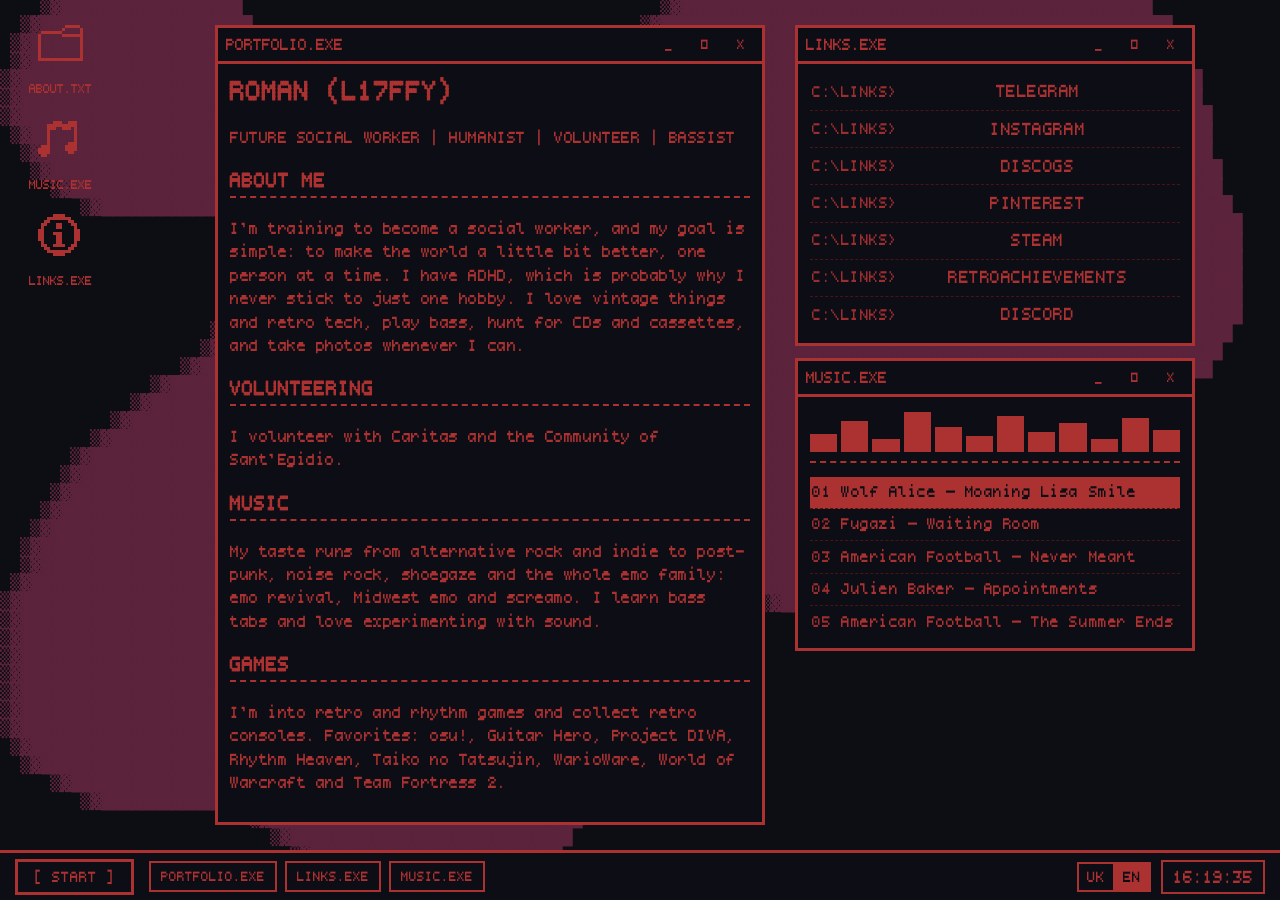
<file: index.html>
<!DOCTYPE html>
<html lang="uk">
<head>
    <meta charset="UTF-8">
    <meta name="viewport" content="width=device-width, initial-scale=1, viewport-fit=cover">
    <title>PORTFOLIO.EXE</title>
    <link rel="stylesheet" href="style.css?v=4">
</head>
<body>

    <!-- --- ТУТ ПІДКЛЮЧАЄТЬСЯ ТВІЙ HTML ФОН --- -->
    <iframe src="lavalamp.html" class="background-frame" title="Background animation" data-i18n-title="bg.frame" aria-hidden="true" tabindex="-1"></iframe>

    <!-- ===== Стейдж: вся композиція (іконки + вікна) центрується як єдине ціле ===== -->
    <div class="desktop-stage">

    <!-- ===== Окно 1: PORTFOLIO ===== -->
    <div id="os-window" class="window">
        <div id="title-bar" class="title-bar">
            <span class="title-text">PORTFOLIO.EXE</span>
            <div class="controls">
                <button class="btn-min">_</button>
                <button class="btn-max">☐</button>
                <button class="btn-close">X</button>
            </div>
        </div>

        <div class="window-body">
            <header>
                <h1>ROMAN (L17FFY)</h1>
                <p data-i18n="about.tagline">FUTURE SOCIAL WORKER | HUMANIST | VOLUNTEER | BASSIST</p>
            </header>

            <section>
                <h2 data-i18n="about.h">ABOUT ME</h2>
                <p data-i18n="about.text">I’m training to become a social worker, and my goal is simple: to make the world a little bit better, one person at a time. I have ADHD, which is probably why I never stick to just one hobby. I love vintage things and retro tech, play bass, hunt for CDs and cassettes, and take photos whenever I can.</p>
            </section>

            <section>
                <h2 data-i18n="exp.h">VOLUNTEERING</h2>
                <p data-i18n="exp.text">I volunteer with Caritas and the Community of Sant’Egidio.</p>
            </section>

            <section>
                <h2 data-i18n="music.h">MUSIC</h2>
                <p data-i18n="music.text">My taste runs from alternative rock and indie to post-punk, noise rock, shoegaze and the whole emo family: emo revival, Midwest emo and screamo. I learn bass tabs and love experimenting with sound.</p>
            </section>

            <section>
                <h2 data-i18n="games.h">GAMES</h2>
                <p data-i18n="games.text">I’m into retro and rhythm games and collect retro consoles. Favorites: osu!, Guitar Hero, Project DIVA, Rhythm Heaven, Taiko no Tatsujin, WarioWare, World of Warcraft and Team Fortress 2.</p>
            </section>
        </div>
    </div>

    <!-- ===== Окно 2: LINKS (терминал) ===== -->
    <div id="links-window" class="window">
        <div class="title-bar">
            <span class="title-text">LINKS.EXE</span>
            <div class="controls">
                <button class="btn-min">_</button>
                <button class="btn-max">☐</button>
                <button class="btn-close">X</button>
            </div>
        </div>

        <div class="window-body">
            <ul class="terminal-list">
               <li><a href="https://t.me/l17ffy" target="_blank">TELEGRAM <span class="arrow">→</span></a></li>
               <li><a href="https://instagram.com/l17ffy" target="_blank">INSTAGRAM <span class="arrow">→</span></a></li>
               <li><a href="https://www.discogs.com/user/l17ffy" target="_blank">DISCOGS <span class="arrow">→</span></a></li>
               <li><a href="https://www.pinterest.com/l17ffy" target="_blank">PINTEREST <span class="arrow">→</span></a></li>
               <li><a href="https://steamcommunity.com/id/l17ffy" target="_blank">STEAM <span class="arrow">→</span></a></li>
               <li><a href="https://retroachievements.org/user/l17ffy" target="_blank">RETROACHIEVEMENTS <span class="arrow">→</span></a></li>
               <li><a href="https://discord.com/users/l17ffy" target="_blank">DISCORD <span class="arrow">→</span></a></li>
            </ul>
          
        </div>
    </div>

    <!-- ===== Окно 3: MUSIC (плеєр з еквалайзером) ===== -->
    <div id="music-window" class="window">
        <div class="title-bar">
            <span class="title-text">MUSIC.EXE</span>
            <div class="controls">
                <button class="btn-min">_</button>
                <button class="btn-max">☐</button>
                <button class="btn-close">X</button>
            </div>
        </div>

        <div class="window-body">
            <div class="equalizer">
                <span></span><span></span><span></span><span></span>
                <span></span><span></span><span></span><span></span>
                <span></span><span></span><span></span><span></span>
            </div>
            <!-- Плейлист генерується рандомно в script.js (renderRandomPlaylist) -->
            <ul class="playlist" id="playlist"></ul>
        </div>
    </div>

    <!-- ===== Іконки робочого столу ===== -->
    <!-- Іконки з твого спрайту icons/icons-sprite.png (3 комірки 17x15px, іконка по центру) -->
    <div class="desktop-icons">
        <div class="desktop-icon" data-target="os-window" tabindex="0" role="button">
            <span class="icon-frame"><span class="icon-img icon-about"></span></span>
            <span class="icon-label">ABOUT.TXT</span>
        </div>
        <div class="desktop-icon" data-target="music-window" tabindex="0" role="button">
            <span class="icon-frame"><span class="icon-img icon-music"></span></span>
            <span class="icon-label">MUSIC.EXE</span>
        </div>
        <div class="desktop-icon" data-target="links-window" tabindex="0" role="button">
            <span class="icon-frame"><span class="icon-img icon-links"></span></span>
            <span class="icon-label">LINKS.EXE</span>
        </div>
    </div>

    </div> <!-- /.desktop-stage -->

    <!-- ===== Таскбар ===== -->
    <div class="taskbar">
        <button id="start-btn" class="start-btn">[ START ]</button>
        <div id="taskbar-windows" class="taskbar-windows"></div>
        <div class="lang-switch" role="group" title="Language" data-i18n-title="lang.label">
            <button type="button" class="lang-btn" data-lang="uk">UK</button><button type="button" class="lang-btn" data-lang="en">EN</button>
        </div>
        <div id="taskbar-clock" class="taskbar-clock">00:00:00</div>
    </div>

    <script src="songs.js"></script>
    <script src="script.js"></script>
    <script src="i18n.js"></script>
</body>
</html>
</file>
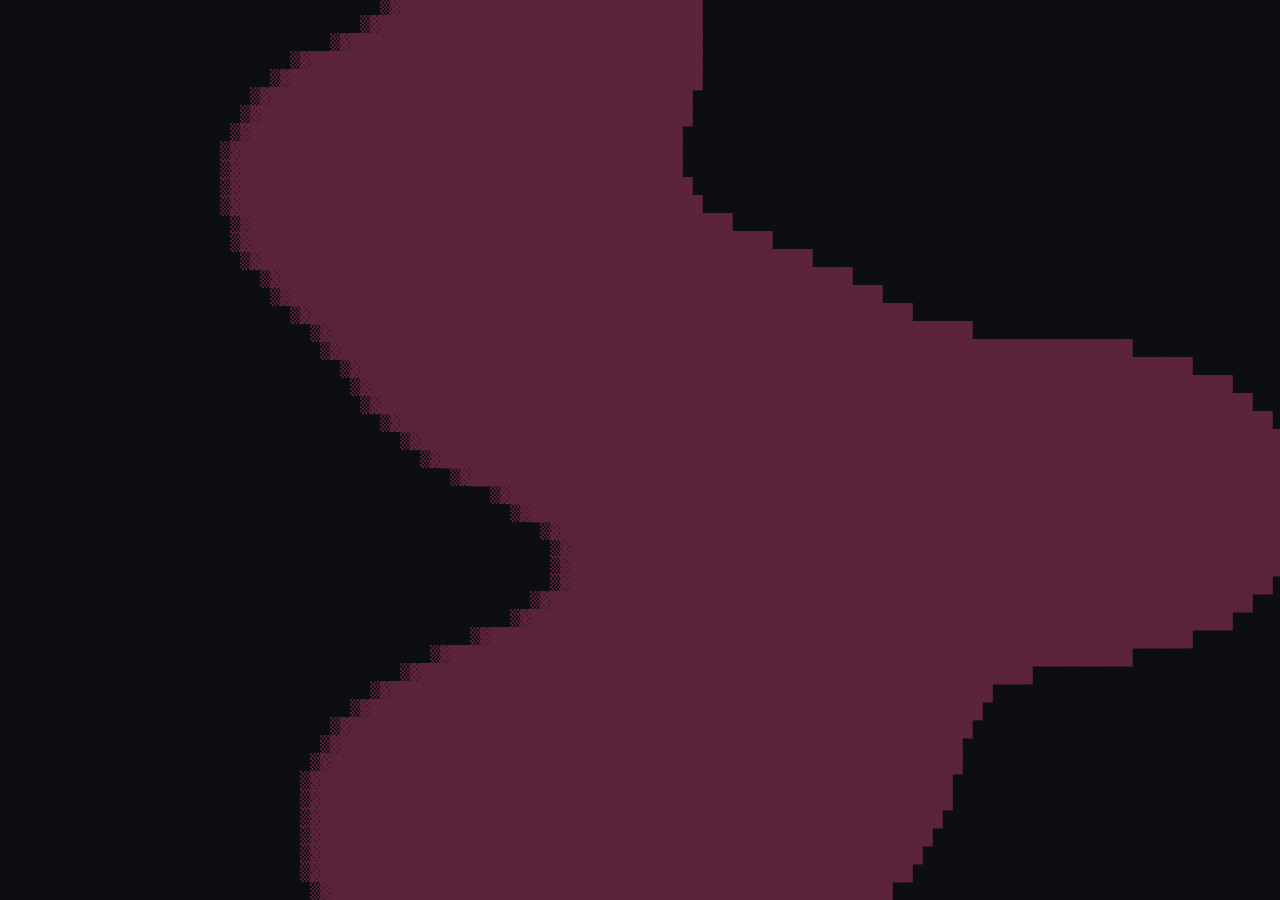
<file: lavalamp.html>
<!DOCTYPE html>
<html lang="uk">
<head>
    <meta charset="UTF-8">
    <meta name="viewport" content="width=device-width, initial-scale=1, viewport-fit=cover">
    <title>Background</title>
    <style>
        body {
            margin: 0;
            overflow: auto; 
            color: #FFFFFF;
        }
        
        /* Робимо канвас фіксованим фоном */
        #term {
            position: fixed;
            top: 0;
            left: 0;
            width: 100vw;
            height: 100vh;
            z-index: -1; 
            display: block;
        }
    </style>
</head>
<body>
    <canvas id="term"></canvas>

    <script src="i18n.js"></script>
    <script>
        // ==========================================
        // НАЛАШТУВАННЯ (ЗМІНЮЙ ЦІ ЗНАЧЕННЯ)
        // ==========================================
        const CONFIG_BG_COLOR = "#0d0d14";   // Колір фону
        const CONFIG_LAVA_COLOR = "#5c243c"; // Колір лави
        const CONFIG_CHAR = "▒▓█";             // Символ лави
        // ==========================================

        document.body.style.backgroundColor = CONFIG_BG_COLOR;

        // --- Constants & Enums (Mapped from termbox) ---
        const TB_BLACK = 0, TB_RED = 1, TB_GREEN = 2, TB_YELLOW = 3;
        const TB_BLUE = 4, TB_MAGENTA = 5, TB_CYAN = 6, TB_WHITE = 7;
        const TB_BOLD = 8;
        const TB_TRUECOLOR_DEFAULT = null;
        const FLT_MAX = Number.MAX_VALUE;
        const MIN_NBALLS = 5;
        const MAX_NBALLS = 20;

        const colorsMap = {
            0: "#000000", 1: "#CC0000", 2: "#4E9A06", 3: "#C4A000",
            4: "#3465A4", 5: "#75507B", 6: "#06989A", 7: "#D3D7CF",
            8: "#555753", 9: "#EF2929", 10: "#8AE234", 11: "#FCE94F",
            12: "#729FCF", 13: "#AD7FA8", 14: "#34E2E2", 15: "#EEEEEC"
        };
        const standardColors = [TB_WHITE, TB_RED, TB_YELLOW, TB_BLUE, TB_GREEN, TB_MAGENTA, TB_CYAN, TB_BLACK];

        class Ball {
            constructor() {
                this.x = 0; this.y = 0;
                this.vx = 0; this.vy = 0;
                this.heat = 0;
                this.restTicks = 0;
            }
        }

        // --- State Variables ---
        let pallete = new Array(11).fill(null);
        let baseColor = [255, 0, 0];
        let baseColor2 = [0, 0, 255]; 
        let gradient1 = 0;
        let gradient2 = 0;

        let custom = CONFIG_CHAR; 
        let custom2 = null;
        
        let color = CONFIG_LAVA_COLOR; 
        let color2 = CONFIG_LAVA_COLOR;
        let party = 0;
        let nballs = 10;
        let speedMult = 5;
        let rim = 0; 
        let contained = 0;
        let gravityMode = 0; 
        let gravityStrength = 0.12;
        let buoyancyStrength = 0.22;
        let heatGain = 0.035;
        let heatLoss = 0.0045;
        let bounceDamp = 0.85;
        let radiusIn = 110;
        let radius;
        let margin;
        let sumConst;
        let sumConst2;
        let maxX, maxY;
        let speed;
        let balls = Array.from({ length: MAX_NBALLS }, () => new Ball());

        // --- Canvas Setup ---
        const canvas = document.getElementById('term');
        const ctx = canvas.getContext('2d', { alpha: false });
        
        let fontWidth = 10;
        let fontHeight = 18;

        function resizeCanvas() {
            canvas.width = window.innerWidth;
            canvas.height = window.innerHeight;
            init_params();
        }

        window.addEventListener('resize', resizeCanvas);

        // --- Logic Functions ---
        function init_params() {
            maxX = Math.floor(canvas.width / fontWidth);
            maxY = Math.floor(canvas.height / fontHeight) * 2;
            
            let displaySpeedMult = 11 - speedMult;
            speed = (((1 / (maxX + maxY)) * 1000000) + 10000) * displaySpeedMult;
            radius = (radiusIn * radiusIn + (maxX * maxY)) / 15000;

            margin = contained ? radius * 10 : 0;
            sumConst = 0.0225;
            sumConst2 = sumConst * (1 + (0.25 * rim));

            custom2 = custom;
            color2 = color;

            if (custom && custom.length > 1 && rim) {
                custom2 = custom.substring(1);
            }

            for (let i = 0; i < MAX_NBALLS; i++) {
                balls[i].x = Math.floor(Math.random() * (maxX - 2 * margin) + margin);
                balls[i].y = Math.floor(Math.random() * (maxY - 2 * margin) + margin);
                balls[i].vx = (Math.random() < 0.5) ? -1.0 : 1.0;
                balls[i].vy = (Math.random() < 0.5) ? -1.0 : 1.0;
                balls[i].heat = Math.floor(Math.random() * 101) / 100.0;
                balls[i].restTicks = Math.floor(Math.random() * 30);
            }

            if (gradient1) {
                if (gradient2) set_pallete2();
                else set_pallete();
            }
        }

        function next_color(current) {
            for (let i = 0; i < 8; i++) {
                if ((current === standardColors[i]) || (current === (standardColors[i] | TB_BOLD))) {
                    return standardColors[(i + 1) % 8];
                }
            }
            return standardColors[0];
        }

        function fix_rim_color() {
            color2 = color;
        }

        function set_random_colors(level) {
            if (level === 1 || level === 3) color = standardColors[Math.floor(Math.random() * 7)];
            if (level === 2 || level === 3) color2 = standardColors[Math.floor(Math.random() * 7)];
            fix_rim_color();
        }

        function set_pallete() {
            let avgColor = Math.floor((baseColor[0] + baseColor[1] + baseColor[2]) / 3);
            let blackfactor = [0, 0, 0, 0, 0];
            let whitefactor = [0, 0, 0, 0, 0];
            for (let i = 1; i < 6; i++) {
                blackfactor[i - 1] = Math.floor((6 - i) * avgColor / 5);
                whitefactor[i - 1] = Math.floor(i * (255 - avgColor) / 5);
            }

            for (let i = 0; i < 5; i++) {
                let r, g, b;
                let factor = (1 - (blackfactor[i] / avgColor));
                r = Math.floor(baseColor[0] * factor);
                g = Math.floor(baseColor[1] * factor);
                b = Math.floor(baseColor[2] * factor);
                pallete[i] = `rgb(${r},${g},${b})`;

                r = Math.floor(baseColor[0] + (255 - baseColor[0]) * whitefactor[i] / (255 - avgColor));
                g = Math.floor(baseColor[1] + (255 - baseColor[1]) * whitefactor[i] / (255 - avgColor));
                b = Math.floor(baseColor[2] + (255 - baseColor[2]) * whitefactor[i] / (255 - avgColor));
                pallete[i + 6] = `rgb(${r},${g},${b})`;
            }
            pallete[5] = `rgb(${baseColor[0]},${baseColor[1]},${baseColor[2]})`;
        }

        function set_pallete2() {
            for (let i = 0; i < 11; i++) {
                let t = i / 10;
                let r = Math.floor((1 - t) * baseColor[0] + t * baseColor2[0]);
                let g = Math.floor((1 - t) * baseColor[1] + t * baseColor2[1]);
                let b = Math.floor((1 - t) * baseColor[2] + t * baseColor2[2]);
                pallete[i] = `rgb(${r},${g},${b})`;
            }
        }

        function resolveColor(c) {
            if (typeof c === 'string') return c; 
            return colorsMap[c] || "#FFFFFF"; 
        }

        function tb_printf(i, j, fg, bg, char) {
            let x = i * fontWidth;
            let y = Math.floor(j * fontHeight); 

            if (bg !== TB_TRUECOLOR_DEFAULT && bg !== null && bg !== 0) {
                ctx.fillStyle = resolveColor(bg);
                ctx.fillRect(x, y, fontWidth, fontHeight);
            }
            
            if (fg !== TB_TRUECOLOR_DEFAULT && fg !== null && fg !== 0) {
                ctx.fillStyle = resolveColor(fg);
                ctx.font = `${fontHeight}px monospace`;
                ctx.textBaseline = 'top';
                ctx.fillText(char, x, y);
            }
        }

        // --- Event Handling ---
        window.addEventListener('keydown', (e) => {
            const key = e.key;
            if (key === '-' || key === '_') {
                if (speedMult < 10) speedMult++;
            } else if (key === '+' || key === '=') {
                if (speedMult > 1) speedMult--;
            } else if (key === 'm' || key === 'M') {
                if (nballs + 1 <= MAX_NBALLS) nballs++;
            } else if (key === 'l' || key === 'L') {
                if (nballs - 1 >= MIN_NBALLS) nballs--;
            } else if (key === 'i') {
                if (radiusIn + 5 <= 150) {
                    radiusIn += 5;
                    radius = (radiusIn * radiusIn + (maxX * maxY)) / 15000;
                    margin = contained ? radius * 10 : 0;
                }
            } else if (key === 'd') {
                if (radiusIn - 5 >= 100) {
                    radiusIn -= 5;
                    radius = (radiusIn * radiusIn + (maxX * maxY)) / 15000;
                    margin = contained ? radius * 10 : 0;
                }
            } else if (key === 'c') {
                color = next_color(color);
                fix_rim_color();
            } else if (key === 'p') {
                party = (party + 1) % 4;
            } else if (key === 'G') {
                gravityMode = gravityMode ? 0 : 1;
            }
            
            let displaySpeedMult = 11 - speedMult;
            speed = (((1 / (maxX + maxY)) * 1000000) + 10000) * displaySpeedMult;
        });

        // --- Main Loop ---
        function loop() {
            // Physics
            for (let i = 0; i < nballs; i++) {
                if (gravityMode) {
                    let minY = margin;
                    let maxYf = maxY - margin - 1;
                    let topZone = minY + 6.0;
                    let bottomZone = maxYf - 6.0;

                    if (balls[i].restTicks > 0) {
                        balls[i].restTicks--;
                        balls[i].vy = 0.0;
                        balls[i].heat -= heatLoss * 2.0;
                    } else {
                        if (balls[i].y > bottomZone) balls[i].heat += heatGain;
                        else balls[i].heat -= heatLoss;

                        if (balls[i].y < topZone) balls[i].heat -= heatLoss * 1.5;
                        balls[i].vy += gravityStrength - buoyancyStrength * balls[i].heat;
                    }

                    if (balls[i].heat < 0.0) balls[i].heat = 0.0;
                    if (balls[i].heat > 1.0) balls[i].heat = 1.0;

                    balls[i].vx *= 0.995;
                    balls[i].vy *= 0.997;
                }

                let nextX = balls[i].x + balls[i].vx;
                let nextY = balls[i].y + balls[i].vy;
                let minX = margin;
                let maxXf = maxX - margin - 1;
                let minY = margin;
                let maxYf = maxY - margin - 1;

                if (balls[i].vy > 2.5) balls[i].vy = 2.5;
                if (balls[i].vy < -2.5) balls[i].vy = -2.5;

                if (nextX > maxXf) {
                    balls[i].x = maxXf;
                    balls[i].vx = -balls[i].vx;
                    if (gravityMode) balls[i].vx *= bounceDamp;
                } else if (nextX < minX) {
                    balls[i].x = minX;
                    balls[i].vx = -balls[i].vx;
                    if (gravityMode) balls[i].vx *= bounceDamp;
                } else {
                    balls[i].x = nextX;
                }

                if (nextY > maxYf) {
                    balls[i].y = maxYf;
                    if (gravityMode) {
                        if (balls[i].restTicks === 0 && balls[i].vy > 0.4) {
                            balls[i].heat = 0.0;
                            balls[i].restTicks = 15 + Math.floor(Math.random() * 45);
                        }
                        balls[i].vy = 0.0;
                    } else {
                        balls[i].vy = -Math.abs(balls[i].vy);
                    }
                } else if (nextY < minY) {
                    balls[i].y = minY;
                    if (gravityMode) balls[i].vy = 0.0;
                    else balls[i].vy = Math.abs(balls[i].vy);
                } else {
                    balls[i].y = nextY;
                }

                if (Math.abs(balls[i].vx) < 0.15) {
                    balls[i].vx = (balls[i].vx < 0 ? -0.15 : 0.15);
                }
            }

            // Render
            ctx.fillStyle = CONFIG_BG_COLOR;
            ctx.fillRect(0, 0, canvas.width, canvas.height);

            for (let i = 0; i < maxX; i++) {
                for (let j = 0; j < Math.floor(maxY / 2); j++) {
                    let sum = [0, 0];

                    for (let j2 = 0; j2 < (!custom ? 2 : 1); j2++) {
                        for (let k = 0; k < nballs; k++) {
                            let y = j * 2 + j2;
                            let dx = i - balls[k].x;
                            let dy = y - balls[k].y;
                            let dist_squared = dx * dx + dy * dy;
                            
                            if (dist_squared === 0) {
                                sum[j2] += FLT_MAX;
                            } else {
                                sum[j2] += (radius * radius) / dist_squared;
                            }
                        }
                    }

                    if (custom) {
                        let charToDraw = null;
                        let fgColor = null;

                        if (sum[0] > sumConst) {
                            charToDraw = custom2;
                            fgColor = color2;
                        }
                        
                        if (rim && sum[0] > sumConst2) {
                            charToDraw = custom;
                            fgColor = color;
                        }
                        
                        if (charToDraw !== null) {
                            tb_printf(i, j, fgColor, 0, charToDraw);
                        }
                    }
                }
            }

            if (party > 0) {
                set_random_colors(party);
            }

            setTimeout(loop, speed / 1000);
        }

        // Initialize and start
        resizeCanvas();
        loop();
    </script>
</body>
</html>
</file>
<file: style.css>
@font-face {
    font-family: 'Tiny5 Mono';
    src: url('fonts/Tiny5Mono-Regular.woff2?v=3') format('woff2');
    font-weight: 400;
    font-style: normal;
    font-display: swap;
}

@font-face {
    font-family: 'Tiny5 Mono';
    src: url('fonts/Tiny5Mono-Bold.woff2?v=3') format('woff2');
    font-weight: 700;
    font-style: normal;
    font-display: swap;
}

/* --- Safe-area (вирізи/«чілка» iOS, жестові панелі Android) + висота таскбару ---
   Значення за замовчуванням 0px; справжні env() підставляються лише там, де браузер їх підтримує
   (інакше невалідний env() у custom property зламав би calc() нижче). */
:root {
    --sat: 0px;
    --sar: 0px;
    --sab: 0px;
    --sal: 0px;
    --taskbar-h: 50px;
}

@supports (padding: env(safe-area-inset-top)) {
    :root {
        --sat: env(safe-area-inset-top, 0px);
        --sar: env(safe-area-inset-right, 0px);
        --sab: env(safe-area-inset-bottom, 0px);
        --sal: env(safe-area-inset-left, 0px);
    }
}

/* Safari/iOS не змінює розмір тексту при повороті екрана */
html {
    font-size: 15px; /* було 16px (за замовчуванням); усі rem масштабуються разом */
    -webkit-text-size-adjust: 100%;
    -moz-text-size-adjust: 100%;
    text-size-adjust: 100%;
}

/* Десктопна розкладка (≥1151px): сторінка НЕ скролиться, робочий стіл рівно на висоту вікна браузера.
   Вікна підлаштовуються під доступну область (max-height + внутрішній скрол + clamp у script.js). */
html,
body {
    height: 100%;
}

/* Base Reset and Typography */
body {
    background-color: #0D0D15;
    color: #ac3232;
    font-family: 'Tiny5 Mono', monospace;
    margin: 0;
    padding: 0 0 50px 0; /* місце під таскбар знизу */
    padding-bottom: calc(var(--taskbar-h) + var(--sab));
    box-sizing: border-box; /* інакше height:100% + padding-bottom давали б зайві 50px */
    overflow: hidden;
    overflow-wrap: break-word; /* довгі слова/назви треків не розпирають вікна */
}

/* --- СТИЛІ ДЛЯ HTML-ФОНУ --- */
/* Свідомо vh, а не dvh: lavalamp.html перегенеровує кульки на кожен resize, тож висота
   фону не повинна змінюватись, коли на мобільному ховається/з'являється адресний рядок. */
.background-frame {
    position: fixed;
    top: 0;
    left: 0;
    width: 100vw;
    height: 100vh;
    border: none;
    z-index: -1;
}

body.is-dragging .background-frame {
    pointer-events: none;
}

/* Стейдж: обгортка з фіксованою шириною під усю композицію (іконки + вікна),
   центрується на сторінці як єдине ціле; top/left дітей рахуються від НЬОГО, не від body */
.desktop-stage {
    position: relative;
    width: 1150px;
    height: 100%; /* = висота body мінус таскбар (padding-bottom): рівно доступна область */
    margin: 0 auto;
}

/* Main OS Window(s) — shared look */
.window {
    position: absolute;
    top: 40px;
    left: 150px; /* зсунуто праворуч, щоб звільнити місце під іконки зліва */
    width: 100%;
    max-width: 550px;
    max-width: min(550px, 95vw);
    /* вікно ніколи не вищe за доступну область; решту (позицію) уточнює fitWindow() у script.js */
    max-height: calc(100vh - 50px - 16px);
    max-height: calc(100vh - var(--taskbar-h) - var(--sab) - 16px);
    max-height: calc(100dvh - var(--taskbar-h) - var(--sab) - 16px);
    background-color: #0D0D15;
    border: 3px solid #ac3232;
    box-sizing: border-box;
    display: flex;
    flex-direction: column;
    will-change: top, left;
}

.window.maximized {
    position: fixed !important; /* саме viewport, а не .desktop-stage — інакше "фулскрін" рахується від зсунутого стейджа */
    top: 0 !important;
    left: 0 !important;
    width: 100% !important; /* 100% fixed-елемента = ширина viewport без смуги прокрутки (100vw її включав і давав гориз. скрол) */
    height: calc(100vh - 50px); /* мінус таскбар (z-index 20), який інакше перекривав низ вікна */
    max-width: 100% !important; /* !important обов'язково: #links-window/#music-window мають свій max-width:400px по ID, і без !important він переміг би */
}

.window.maximized {
    max-height: none; /* розмір розгорнутого вікна задає height нижче, а не стеля звичайного */
    left: var(--sal) !important;
    width: calc(100% - var(--sal) - var(--sar)) !important;
    height: calc(100vh - var(--taskbar-h) - var(--sab));
}

/* dvh — з урахуванням рухомого адресного рядка на мобільних; у браузерів без dvh лишається vh вище */
@supports (height: 100dvh) {
    .window.maximized {
        height: calc(100dvh - var(--taskbar-h) - var(--sab));
    }
}

.title-bar {
    display: flex;
    justify-content: space-between;
    align-items: center;
    border-bottom: 3px solid #ac3232;
    padding: 5px 10px;
    cursor: move;
    background-color: #0D0D15;
    -webkit-user-select: none;
    user-select: none;
}

.title-text {
    font-size: 1.2rem;
    text-transform: uppercase;
}

.controls button {
    background: #0D0D15;
    color: #ac3232;
    border: 3px solid transparent;
    font-family: 'Tiny5 Mono', monospace;
    font-size: 1rem;
    cursor: pointer;
    padding: 2px 6px;
    margin-left: 2px;
    -webkit-appearance: none;
    appearance: none;
    border-radius: 0; /* iOS Safari інакше скруглює кнопки */
    touch-action: manipulation; /* без затримки/зуму по подвійному тапу */
}

@media (hover: hover) and (pointer: fine) {
    .controls button:hover {
        border: 3px solid #ac3232;
    }
}

.window-body {
    flex: 1 1 auto; /* заповнює всю висоту вікна (критично для повноекранного режиму) */
    min-height: 0;  /* без цього flex-дитина не хоче стискатись і контент вилазить за межі вікна */
    padding: 15px;
    overflow-y: auto; /* скролиться лише вміст, заголовок (title-bar) лишається на місці */
    overscroll-behavior: contain; /* скрол вікна не «пробиває» на сторінку */
}

.window-body.hidden {
    display: none;
}

h1 {
    margin: 0 0 5px 0;
    font-size: 2rem;
    text-transform: uppercase;
}

h2 {
    border-bottom: 2px dashed #ac3232;
    padding-bottom: 5px;
    margin-top: 20px;
    text-transform: uppercase;
}

p, li {
    font-size: 1.2rem;
    line-height: 1.65;
    letter-spacing: 0.03em;
}

ul {
    padding-left: 20px;
    list-style-type: square;
}

.links-grid {
    display: grid;
    grid-template-columns: repeat(3, 1fr);
    gap: 10px;
    margin-top: 15px;
}

.retro-btn {
    display: block;
    border: 3px solid #ac3232;
    color: #ac3232;
    text-align: center;
    text-decoration: none;
    padding: 10px;
    font-size: 1.2rem;
    text-transform: uppercase;
    transition: all 0.1s ease-in-out;
}

@media (hover: hover) and (pointer: fine) {
    .retro-btn:hover {
        background-color: #ac3232;
        color: #0D0D15;
    }
}

.retro-btn:active {
    background-color: #ac3232;
    color: #0D0D15;
}

/* --- Окно-терминал со ссылками (второе окно) --- */
#links-window {
    top: 120px;
    left: 730px;
    max-width: 400px;
    max-width: min(400px, 95vw);
}

/* --- Окно плеєра (третье окно) --- */
/* top тут лише СТАРТОВЕ значення (поки JS не відпрацював/якщо вимкнений) —
   реальну позицію одразу під LINKS.EXE рахує stackMusicBelowLinks() в script.js,
   бо фіксований px тут ненадійний: висота LINKS.EXE залежить від рендеру шрифту */
#music-window {
    top: 460px;
    left: 730px;
    max-width: 400px;
    max-width: min(400px, 95vw);
}

.equalizer {
    display: flex;
    align-items: flex-end;
    gap: 4px;
    height: 50px;
    margin-bottom: 15px;
    padding-bottom: 10px;
    border-bottom: 2px dashed #ac3232;
}

.equalizer span {
    flex: 1;
    background: #ac3232;
    transform-origin: bottom;
    animation: eq 1.1s ease-in-out infinite;
}

.equalizer span:nth-child(1) { height: 40%; animation-delay: 0s; }
.equalizer span:nth-child(2) { height: 70%; animation-delay: 0.15s; }
.equalizer span:nth-child(3) { height: 30%; animation-delay: 0.3s; }
.equalizer span:nth-child(4) { height: 90%; animation-delay: 0.05s; }
.equalizer span:nth-child(5) { height: 55%; animation-delay: 0.25s; }
.equalizer span:nth-child(6) { height: 35%; animation-delay: 0.4s; }
.equalizer span:nth-child(7) { height: 80%; animation-delay: 0.1s; }
.equalizer span:nth-child(8) { height: 45%; animation-delay: 0.35s; }
.equalizer span:nth-child(9) { height: 65%; animation-delay: 0.2s; }
.equalizer span:nth-child(10) { height: 30%; animation-delay: 0.45s; }
.equalizer span:nth-child(11) { height: 75%; animation-delay: 0.15s; }
.equalizer span:nth-child(12) { height: 50%; animation-delay: 0.05s; }

@keyframes eq {
    0%, 100% { transform: scaleY(0.35); }
    50% { transform: scaleY(1); }
}

.playlist {
    list-style: none;
    margin: 0;
    padding: 0;
}

.playlist li {
    display: flex;
    gap: 10px;
    padding: 6px 2px;
    font-size: 1.15rem;
    border-bottom: 1px dashed #4a1414;
    cursor: pointer;
}

.playlist li:last-child {
    border-bottom: none;
}

@media (hover: hover) and (pointer: fine) {
    .playlist li:hover {
        background-color: #ac3232;
        color: #0D0D15;
    }
}

.playlist li.playing {
    background-color: #ac3232;
    color: #0D0D15;
}

.track-num {
    opacity: 0.9;
}

/* --- Іконки робочого столу --- */
.desktop-icons {
    position: fixed;
    top: 20px;
    left: 20px;
    left: max(20px, var(--sal)); /* не під вирізом у landscape */
    display: flex;
    flex-direction: column;
    align-items: flex-start; /* іконки й підписи притиснуті до лівого краю екрана */
    gap: 22px;
    z-index: 1;
}

.desktop-icon {
    display: flex;
    flex-direction: column;
    align-items: center; /* іконка й підпис по центру клітинки, а не притиснуті праворуч */
    width: 80px;
    cursor: pointer;
    -webkit-user-select: none;
    user-select: none;
    touch-action: manipulation;
}

.icon-frame {
    display: inline-flex;
    border: 2px solid transparent;
    padding: 8px;
}

@media (hover: hover) and (pointer: fine) {
    .desktop-icon:hover .icon-frame {
        border-color: #ac3232;
    }
}

/* Спрайт: icons/icons-sprite.png — 3 комірки по 17x15px, іконка по центру комірки (51x15 всього) */
.icon-img {
    --icon-scale: 3; /* у скільки разів збільшуємо комірку 17x15 (3 = 51x45px) */
    display: block;
    width: calc(17px * var(--icon-scale));
    height: calc(15px * var(--icon-scale));
    background-image: url('icons/icons-sprite.png');
    background-repeat: no-repeat;
    background-size: calc(51px * var(--icon-scale)) calc(15px * var(--icon-scale));
    image-rendering: -webkit-optimize-contrast; /* старий Safari */
    image-rendering: -moz-crisp-edges;
    image-rendering: crisp-edges;
    image-rendering: pixelated; /* останнім, щоб вигравав там, де підтримується */
}

.icon-about { background-position: 0 0; }
.icon-music { background-position: calc(-17px * var(--icon-scale)) 0; }
.icon-links { background-position: calc(-34px * var(--icon-scale)) 0; }

.icon-label {
    margin-top: 4px;
    font-size: 0.95rem;
    text-align: center;
    white-space: nowrap;
    text-transform: uppercase;
    line-height: 1.2;
}

/* --- Таскбар --- */
.taskbar {
    position: fixed;
    bottom: 0;
    left: 0;
    width: 100%;
    height: 50px;
    height: calc(var(--taskbar-h) + var(--sab)); /* + нижній safe-area (home-індикатор iPhone) */
    background-color: #0D0D15;
    border-top: 3px solid #ac3232;
    display: flex;
    align-items: center;
    justify-content: space-between;
    padding: 0 15px;
    padding: 0 max(15px, var(--sar)) var(--sab) max(15px, var(--sal));
    box-sizing: border-box;
    z-index: 20;
}

.start-btn {
    background: #0D0D15;
    color: #ac3232;
    border: 3px solid #ac3232;
    font-family: 'Tiny5 Mono', monospace;
    font-size: 1.1rem;
    padding: 6px 16px;
    cursor: pointer;
    text-transform: uppercase;
    -webkit-appearance: none;
    appearance: none;
    border-radius: 0;
    touch-action: manipulation;
}

@media (hover: hover) and (pointer: fine) {
    .start-btn:hover {
        background-color: #ac3232;
        color: #0D0D15;
    }
}

.start-btn:active {
    background-color: #ac3232;
    color: #0D0D15;
}

.taskbar-windows {
    display: flex;
    gap: 8px;
    flex: 1;
    margin: 0 15px;
    overflow-x: auto;
}

.taskbar-item {
    background: #0D0D15;
    color: #ac3232;
    border: 2px solid #ac3232;
    font-family: 'Tiny5 Mono', monospace;
    font-size: 1rem;
    padding: 5px 10px;
    cursor: pointer;
    white-space: nowrap;
    text-transform: uppercase;
    flex-shrink: 0;
    -webkit-appearance: none;
    appearance: none;
    border-radius: 0;
    touch-action: manipulation;
}

.taskbar-item.active {
    background-color: #ac3232;
    color: #0D0D15;
}

@media (hover: hover) and (pointer: fine) {
    .taskbar-item:hover {
        background-color: #ac3232;
        color: #0D0D15;
    }
}

.taskbar-item:active {
    background-color: #ac3232;
    color: #0D0D15;
}

.taskbar-item.is-closed {
    opacity: 0.45;
    border-style: dashed;
}

.taskbar-clock {
    font-size: 1.3rem;
    border: 2px solid #ac3232;
    padding: 4px 10px;
    white-space: nowrap;
    flex-shrink: 0;
}

.terminal-list {
    list-style: none;
    margin: 0;
    padding: 0;
}

.terminal-list li {
    border-bottom: 1px dashed #4a1414;
}

.terminal-list li:last-child {
    border-bottom: none;
}

.terminal-list a {
    display: flex;
    justify-content: space-between;
    align-items: center;
    color: #ac3232;
    text-decoration: none;
    font-size: 1.3rem;
    padding: 8px 2px;
}

.terminal-list a::before {
    content: "C:\\LINKS>";
    margin-right: 10px;
    opacity: 0.9;
    font-size: 1.15rem;
}

.terminal-list a .arrow {
    opacity: 0;
    -webkit-transform: translateX(-6px);
    transform: translateX(-6px);
    -webkit-transition: opacity 0.1s steps(2), -webkit-transform 0.1s steps(2);
    transition: opacity 0.1s steps(2), transform 0.1s steps(2);
}

@media (hover: hover) and (pointer: fine) {
    .terminal-list a:hover {
        background-color: #ac3232;
        color: #0D0D15;
    }

    .terminal-list a:hover::before {
        opacity: 0.8;
    }

    .terminal-list a:hover .arrow {
        opacity: 1;
        -webkit-transform: translateX(0);
        transform: translateX(0);
    }
}

/* тач-екрани: «hover» не існує, тож подсвічуємо момент натискання */
.terminal-list a:active {
    background-color: #ac3232;
    color: #0D0D15;
}

.terminal-list a:active .arrow {
    opacity: 1;
    -webkit-transform: translateX(0);
    transform: translateX(0);
}

.prompt-line {
    display: flex;
    padding: 8px 2px 2px 2px;
    font-size: 1.3rem;
}
.prompt-line::before {
    content: "C:\\LINKS>";
    margin-right: 10px;
    opacity: 0.9;
    font-size: 1.15rem;
}
.cursor {
    width: 9px;
    height: 1.1rem;
    background: #ac3232;
    animation: blink 1s steps(1) infinite;
}
@keyframes blink { 50% { opacity: 0; } }

/* --- Стекова (одноколонкова) розкладка ---
   Десктопна композиція (стейдж 1150px, вікна на абсолютних координатах) потребує ≥1151px
   CSS-ширини. Нижче — вікна йдуть у потоці одне під одним: це телефони, планшети й
   ноутбуки/десктопи з великим масштабом ОС чи зумом браузера (напр. 1920px при 175-200%).
   УВАГА: поріг 1150px продубльовано в script.js (STACKED_QUERY) — міняти в обох місцях. */
@media (max-width: 1150px) {
    html,
    body {
        height: auto; /* тут сторінка скролиться природно */
    }

    body {
        overflow-y: auto;
        overflow-x: hidden;
        padding: 15px 10px 70px 10px;
        padding-bottom: calc(var(--taskbar-h) + var(--sab) + 20px);
        padding-left: max(10px, var(--sal));
        padding-right: max(10px, var(--sar));
        padding-top: max(15px, var(--sat));
    }

    .desktop-stage {
        width: 100%;
        height: auto;
        margin: 0;
    }

    .desktop-icons {
        display: none; /* вікна й так йдуть у потоці — іконки лише заважають; доступ до вікон є в таскбарі */
    }

    .window,
    .window.maximized {
        position: relative !important;
        top: auto !important;
        left: auto !important;
        width: 100% !important;
        max-width: 720px !important; /* на планшетах/широких вікнах текст не розтягується */
        height: auto !important;
        max-height: none !important; /* у стеку вікна мають повну висоту, скролиться сторінка */
        margin: 0 auto 20px auto;
    }

    .title-bar {
        cursor: default; /* драг вимкнено логікою в JS */
    }
}

/* --- Адаптація під телефон --- */
@media (max-width: 768px) {
    :root {
        --taskbar-h: 46px;
    }

    .taskbar {
        height: 46px;
        height: calc(var(--taskbar-h) + var(--sab));
        padding: 0 8px;
        padding: 0 max(8px, var(--sar)) var(--sab) max(8px, var(--sal));
    }

    .taskbar-windows {
        margin: 0 8px;
    }

    .start-btn {
        font-size: 0.95rem;
        padding: 5px 10px;
    }

    .taskbar-item {
        font-size: 0.9rem;
        padding: 4px 8px;
    }

    .taskbar-clock {
        font-size: 1.1rem;
        padding: 3px 8px;
    }

    .window,
    .window.maximized {
        max-width: 100% !important;
    }

    h1 {
        font-size: 1.6rem;
    }

    .title-text {
        font-size: 1rem;
    }

    p, li {
        font-size: 1.1rem;
    }

    .links-grid {
        grid-template-columns: repeat(2, 1fr);
    }

    .terminal-list a {
        font-size: 1.1rem;
    }

    .terminal-list a::before,
    .prompt-line::before {
        display: none; /* "C:\LINKS>" займає забагато місця на вузькому екрані */
    }
}

@media (max-width: 400px) {
    .links-grid {
        grid-template-columns: 1fr;
    }
}

/* --- Тач-екрани: цілі натискання ≥ 44x44px --- */
@media (pointer: coarse) {
    :root {
        --taskbar-h: 56px; /* вміщує кнопки 44px + рамку */
    }

    .controls button {
        min-width: 44px;
        min-height: 44px;
    }

    .start-btn,
    .taskbar-item {
        min-height: 44px;
    }

    .terminal-list a,
    .playlist li {
        min-height: 44px;
        box-sizing: border-box;
        align-items: center;
    }

    .desktop-icon {
        min-height: 44px;
    }
}

/* --- Видимий фокус для клавіатурної навігації (Tab / Enter) --- */
:focus-visible {
    outline: 2px solid #ac3232;
    outline-offset: 2px;
}

.terminal-list a:focus-visible,
.playlist li:focus-visible,
.desktop-icon:focus-visible {
    outline-offset: -2px;
}

.taskbar-item:focus-visible,
.start-btn:focus-visible,
.controls button:focus-visible {
    outline-color: #ac3232;
    background-color: #1c1c28;
}

/* --- Малі екрани ноутбуків (висота ≈600-768px, ширина 1280-1366px) ---
   Зменшуємо відступи й шрифти, щоб усі три вікна влазили без скролу.
   Шрифти через clamp(): плавно від 1rem до звичного розміру залежно від висоти екрана. */
@media (min-width: 1151px) and (max-width: 1366px), (min-width: 1151px) and (max-height: 900px) {
    .title-bar {
        padding: 3px 8px;
    }

    .window-body {
        padding: 10px 12px;
    }

    h1 {
        font-size: clamp(1.5rem, 3.4vh, 2rem);
    }

    h2 {
        margin-top: clamp(8px, 1.8vh, 20px);
        padding-bottom: 3px;
    }

    p, li {
        font-size: clamp(1rem, 2.4vh, 1.2rem);
        line-height: 1.3;
    }

    .terminal-list a {
        font-size: clamp(1.05rem, 2.6vh, 1.3rem);
        padding: clamp(2px, 0.6vh, 8px) 2px;
    }

    .playlist li {
        font-size: clamp(1rem, 2.3vh, 1.15rem);
        padding: clamp(2px, 0.5vh, 6px) 2px;
    }

    .equalizer {
        height: clamp(30px, 5vh, 50px);
        margin-bottom: clamp(8px, 1.5vh, 15px);
        padding-bottom: clamp(4px, 1vh, 10px);
    }
}

/* Лише по висоті: піднімаємо вікна ближче до верху й стискаємо іконки робочого столу */
@media (min-width: 1151px) and (max-height: 900px) {
    .window {
        top: 12px;
    }

    #links-window {
        top: 12px;
    }

    .desktop-icons {
        top: 12px;
        gap: 10px;
    }
}

/* --- Перемикач мови UK | EN --- */
.lang-switch {
    display: flex;
    flex-shrink: 0;
    margin-right: 10px;
}

.lang-btn {
    background: #0D0D15;
    color: #ac3232;
    border: 2px solid #ac3232;
    font-family: 'Tiny5 Mono', monospace;
    font-size: 1.1rem;
    padding: 4px 8px;
    cursor: pointer;
    -webkit-appearance: none;
    appearance: none;
    border-radius: 0;
    touch-action: manipulation;
}

.lang-btn + .lang-btn {
    border-left-width: 0;
}

.lang-btn.active {
    background-color: #ac3232;
    color: #0D0D15;
}

@media (hover: hover) and (pointer: fine) {
    .lang-btn:hover {
        background-color: #ac3232;
        color: #0D0D15;
    }
}

.lang-btn:focus-visible {
    outline: 2px solid #ac3232;
    outline-offset: 2px;
}

@media (max-width: 768px) {
    .lang-switch { margin-right: 6px; }
    .lang-btn { font-size: 1rem; padding: 3px 6px; }
}

@media (pointer: coarse) {
    .lang-btn { min-height: 44px; }
}
</file>
